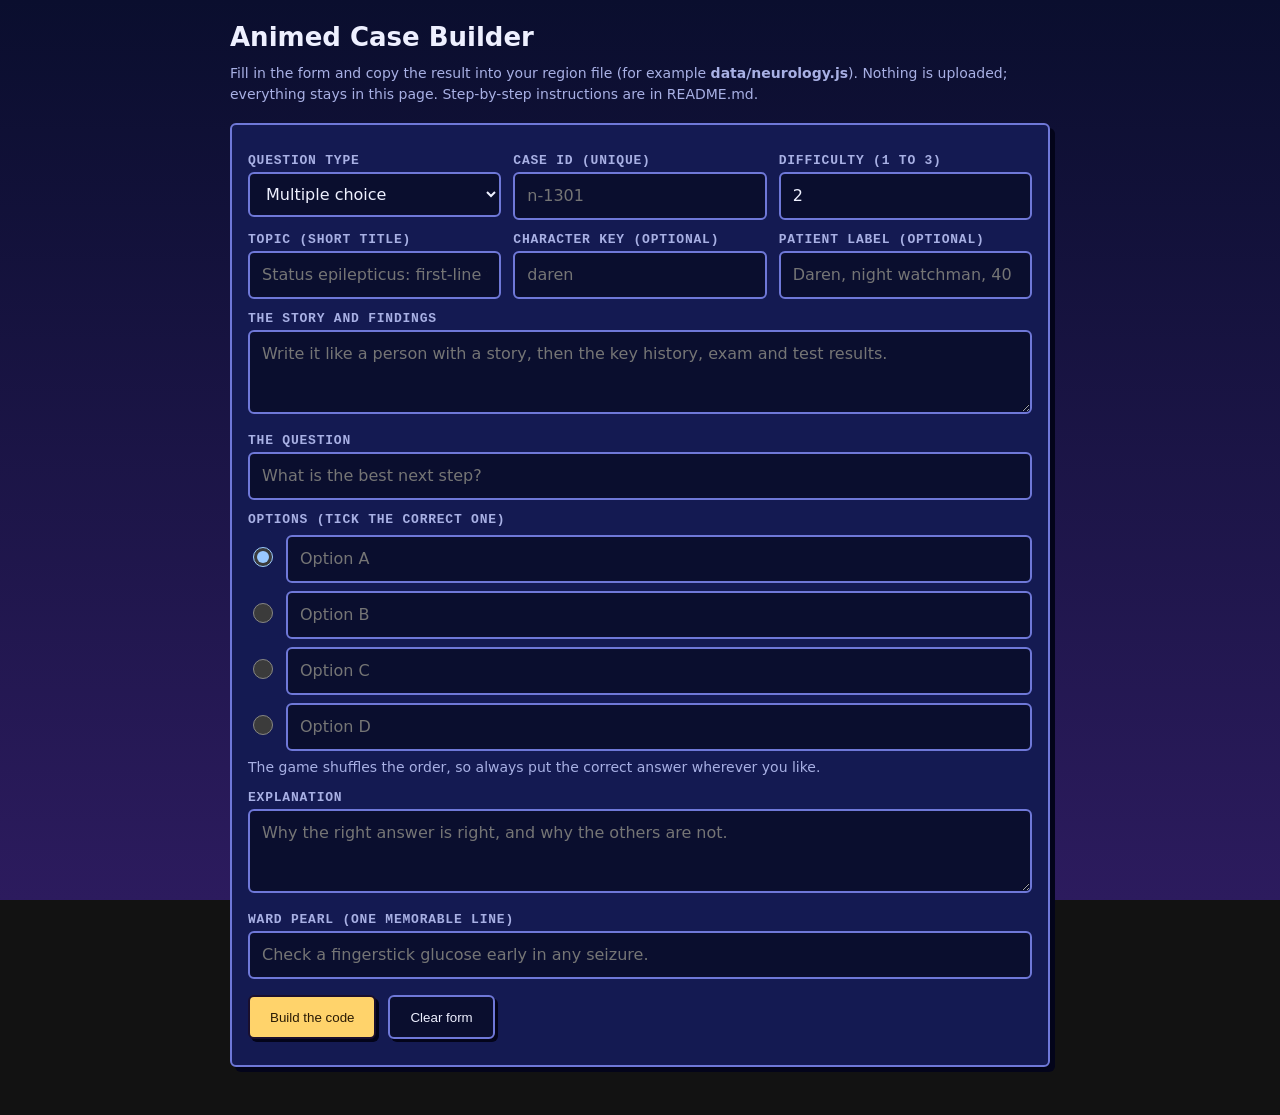
<file: editor.html>
<!doctype html>
<html lang="en">
<head>
<meta charset="utf-8">
<meta name="viewport" content="width=device-width,initial-scale=1">
<title>Animed Case Builder</title>
<style>
:root{color-scheme:dark;--bg:#0A0E2E;--panel:#141A52;--edge:#6F78D8;--ink:#EEF0FF;--muted:#A8B0E4;--gold:#FFD36B;--bad:#FF7A86;--good:#46E0A6}
*{box-sizing:border-box}
body{margin:0;background:linear-gradient(180deg,#0A0E2E,#2C1B5E) fixed;color:var(--ink);font:500 16px/1.5 system-ui,-apple-system,'Segoe UI',Roboto,sans-serif;padding:18px max(16px,env(safe-area-inset-right,0px)) 48px max(16px,env(safe-area-inset-left,0px))}
.wrap{max-width:820px;margin:0 auto;display:grid;gap:18px}
h1{margin:0;font-size:26px}
.panel{background:var(--panel);border:2.5px solid var(--edge);border-radius:6px;box-shadow:5px 5px 0 #03041A;padding:16px;min-width:0}
label{display:block;font:600 13px ui-monospace,Menlo,Consolas,monospace;letter-spacing:.06em;text-transform:uppercase;color:var(--muted);margin:12px 0 4px}
input[type=text],input[type=number],select,textarea{width:100%;padding:10px 12px;border:2px solid var(--edge);border-radius:6px;background:#0A0E2E;color:var(--ink);font:inherit}
textarea{min-height:84px;resize:vertical}
.row{display:grid;gap:12px;grid-template-columns:repeat(auto-fit,minmax(180px,1fr))}
.opt{display:grid;grid-template-columns:auto 1fr;gap:10px;align-items:start;margin-top:8px}
.opt input[type=radio]{margin-top:12px;width:20px;height:20px}
button{font:700 16px inherit;min-height:44px;padding:0 20px;border:2.5px solid #1A0F2E;border-radius:6px;background:var(--gold);color:#2A1B05;cursor:pointer;box-shadow:3px 3px 0 #03041A}
button.ghost{background:#0A0E2E;color:var(--ink);border-color:var(--edge)}
pre{white-space:pre-wrap;word-break:break-word;background:#05071C;border:2px dashed var(--edge);border-radius:6px;padding:12px;margin:0;font:13px/1.5 ui-monospace,Menlo,Consolas,monospace;max-height:420px;overflow:auto}
.msg{margin:10px 0 0;font-size:14px}
.err{color:var(--bad)}.ok{color:var(--good)}
.hint{color:var(--muted);font-size:14px;margin:6px 0 0}
a{color:var(--gold)}
</style>
</head>
<body>
<div class="wrap">
  <div>
    <h1>Animed Case Builder</h1>
    <p class="hint">Fill in the form and copy the result into your region file (for example <b>data/neurology.js</b>). Nothing is uploaded; everything stays in this page. Step-by-step instructions are in README.md.</p>
  </div>

  <div class="panel">
    <div class="row">
      <div><label for="f-type">Question type</label>
        <select id="f-type"><option value="mcq">Multiple choice</option><option value="think">Think and reveal</option></select></div>
      <div><label for="f-id">Case id (unique)</label><input type="text" id="f-id" placeholder="n-1301" autocomplete="off"></div>
      <div><label for="f-diff">Difficulty (1 to 3)</label><input type="number" id="f-diff" min="1" max="3" value="2"></div>
    </div>
    <div class="row">
      <div><label for="f-topic">Topic (short title)</label><input type="text" id="f-topic" placeholder="Status epilepticus: first-line treatment" autocomplete="off"></div>
      <div><label for="f-who">Character key (optional)</label><input type="text" id="f-who" placeholder="daren" autocomplete="off"></div>
      <div><label for="f-patient">Patient label (optional)</label><input type="text" id="f-patient" placeholder="Daren, night watchman, 40" autocomplete="off"></div>
    </div>
    <label for="f-case">The story and findings</label>
    <textarea id="f-case" placeholder="Write it like a person with a story, then the key history, exam and test results."></textarea>
    <label for="f-ask">The question</label>
    <input type="text" id="f-ask" placeholder="What is the best next step?" autocomplete="off">

    <div id="mcq-box">
      <label>Options (tick the correct one)</label>
      <div class="opt"><input type="radio" name="ans" value="0" checked aria-label="Option A correct"><input type="text" class="o" placeholder="Option A"></div>
      <div class="opt"><input type="radio" name="ans" value="1" aria-label="Option B correct"><input type="text" class="o" placeholder="Option B"></div>
      <div class="opt"><input type="radio" name="ans" value="2" aria-label="Option C correct"><input type="text" class="o" placeholder="Option C"></div>
      <div class="opt"><input type="radio" name="ans" value="3" aria-label="Option D correct"><input type="text" class="o" placeholder="Option D"></div>
      <p class="hint">The game shuffles the order, so always put the correct answer wherever you like.</p>
      <label for="f-explain">Explanation</label>
      <textarea id="f-explain" placeholder="Why the right answer is right, and why the others are not."></textarea>
    </div>

    <div id="think-box" hidden>
      <label for="f-answer">Model answer</label>
      <textarea id="f-answer"></textarea>
      <label for="f-points">Key points (one per line)</label>
      <textarea id="f-points"></textarea>
    </div>

    <label for="f-pearl">Ward pearl (one memorable line)</label>
    <input type="text" id="f-pearl" placeholder="Check a fingerstick glucose early in any seizure." autocomplete="off">
    <div style="margin-top:16px;display:flex;gap:12px;flex-wrap:wrap">
      <button id="b-make" type="button">Build the code</button>
      <button class="ghost" id="b-clear" type="button">Clear form</button>
    </div>
    <p class="msg" id="msg" role="status"></p>
  </div>

  <div class="panel" id="out-panel" hidden>
    <label>1. Paste inside <b>cases:{ ... }</b> in your region file</label>
    <pre id="out-case"></pre>
    <div style="margin-top:10px"><button id="b-copy1" type="button">Copy</button></div>
    <label style="margin-top:18px">2. Paste inside a chapter's <b>beats:[ ... ]</b> where the question should appear</label>
    <pre id="out-beat"></pre>
    <div style="margin-top:10px"><button id="b-copy2" type="button">Copy</button></div>
    <p class="hint">Remember a comma after each item when it is followed by another one. After saving, open the site: the game shows a red notice on the home screen if something is wrong.</p>
  </div>
</div>

<script>
(function(){
'use strict';
function $(i){ return document.getElementById(i); }
function esc(s){ return String(s).replace(/\\/g,'\\\\').replace(/`/g,'\\`').replace(/\$\{/g,'\\${').trim(); }
function bt(s){ return '`'+esc(s)+'`'; }
$('f-type').addEventListener('change',function(){ var m=$('f-type').value==='mcq'; $('mcq-box').hidden=!m; $('think-box').hidden=m; });
function msg(t,ok){ var m=$('msg'); m.textContent=t; m.className='msg '+(ok?'ok':'err'); }
function build(){
  var type=$('f-type').value, id=$('f-id').value.trim(), topic=$('f-topic').value.trim(), cs=$('f-case').value.trim(), ask=$('f-ask').value.trim(), pearl=$('f-pearl').value.trim();
  if(!id||!/^[A-Za-z0-9_\-]+$/.test(id)) return msg('Case id is required. Use letters, numbers and hyphens only.');
  if(!topic||!cs||!ask||!pearl) return msg('Topic, story, question and pearl are all required.');
  var lines=[];
  lines.push("  '"+id+"':{type:`"+type+"`,topic:"+bt(topic)+",difficulty:"+(+$('f-diff').value||1)+(
    $('f-who').value.trim()?",who:`"+esc($('f-who').value)+"`":"")+($('f-patient').value.trim()?",patient:"+bt($('f-patient').value):"")+",");
  lines.push("   case:"+bt(cs)+",");
  lines.push("   ask:"+bt(ask)+",");
  if(type==='mcq'){
    var opts=[].map.call(document.querySelectorAll('.o'),function(i){return i.value.trim();}).filter(Boolean);
    var checked=+document.querySelector('input[name=ans]:checked').value;
    var all=[].map.call(document.querySelectorAll('.o'),function(i){return i.value.trim();});
    if(opts.length<2) return msg('Add at least two options.');
    if(!all[checked]) return msg('The option you ticked as correct is empty.');
    var ansIdx=all.slice(0,checked).filter(Boolean).length;
    if(!$('f-explain').value.trim()) return msg('Add an explanation.');
    lines.push("   options:["+opts.map(bt).join(",")+"],answer:"+ansIdx+",");
    lines.push("   explain:"+bt($('f-explain').value)+",");
  } else {
    var pts=$('f-points').value.split('\n').map(function(s){return s.trim();}).filter(Boolean);
    if(!$('f-answer').value.trim()||!pts.length) return msg('Add a model answer and at least one key point.');
    lines.push("   answer:"+bt($('f-answer').value)+",");
    lines.push("   points:["+pts.map(bt).join(",")+"],");
  }
  lines.push("   pearl:"+bt(pearl)+"},");
  $('out-case').textContent=lines.join('\n');
  $('out-beat').textContent="{k:`case`,id:`"+id+"`},";
  $('out-panel').hidden=false;
  msg('Done. Copy the two blocks below.',true);
  $('out-panel').scrollIntoView({behavior:'smooth',block:'start'});
}
function copy(id){
  var el=$(id), t=el.textContent;
  function fallback(){ var r=document.createRange(); r.selectNodeContents(el); var s=getSelection(); s.removeAllRanges(); s.addRange(r); msg('Selected. Press Ctrl+C (or Cmd+C) to copy.',true); }
  try{ navigator.clipboard.writeText(t).then(function(){ msg('Copied.',true); },fallback); }catch(e){ fallback(); }
}
$('b-make').addEventListener('click',build);
$('b-copy1').addEventListener('click',function(){ copy('out-case'); });
$('b-copy2').addEventListener('click',function(){ copy('out-beat'); });
$('b-clear').addEventListener('click',function(){
  [].forEach.call(document.querySelectorAll('input[type=text],textarea'),function(i){ i.value=''; });
  $('out-panel').hidden=true; msg('');
});
})();
</script>
</body>
</html>
</file>
